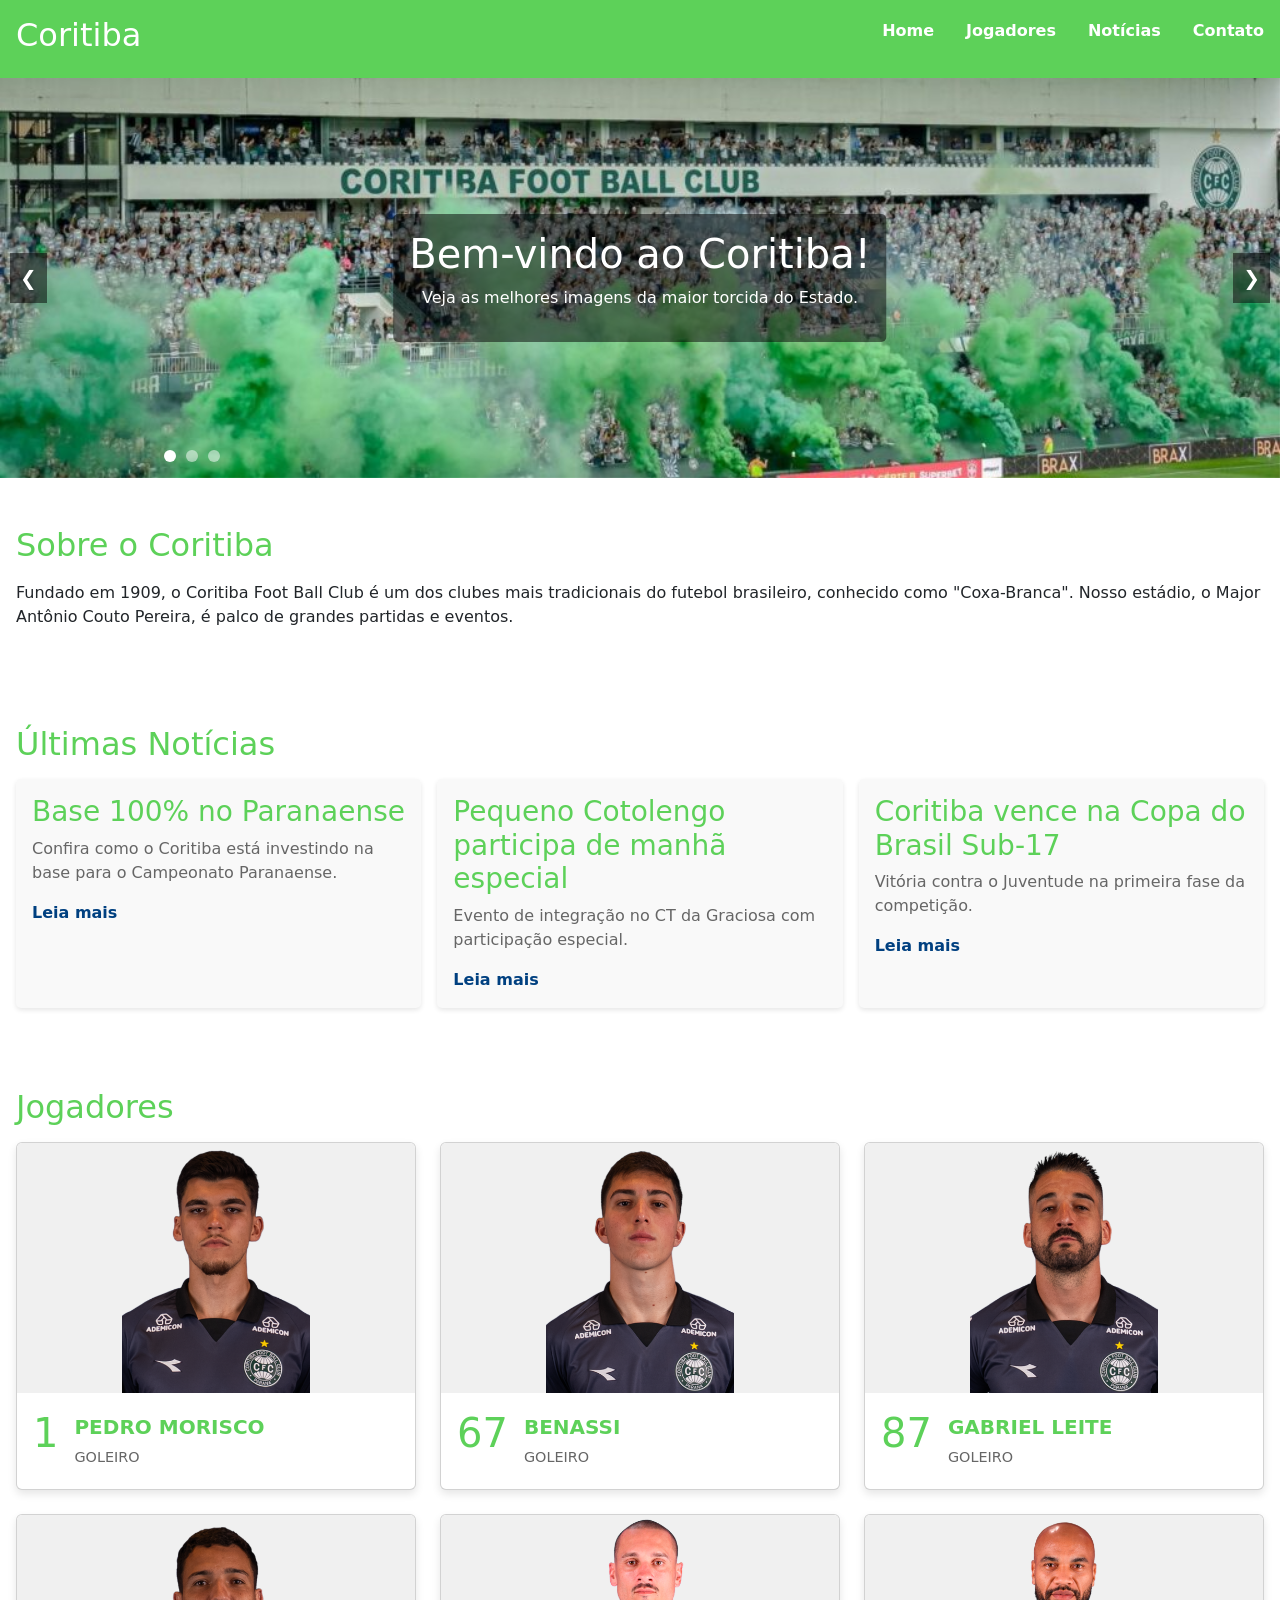
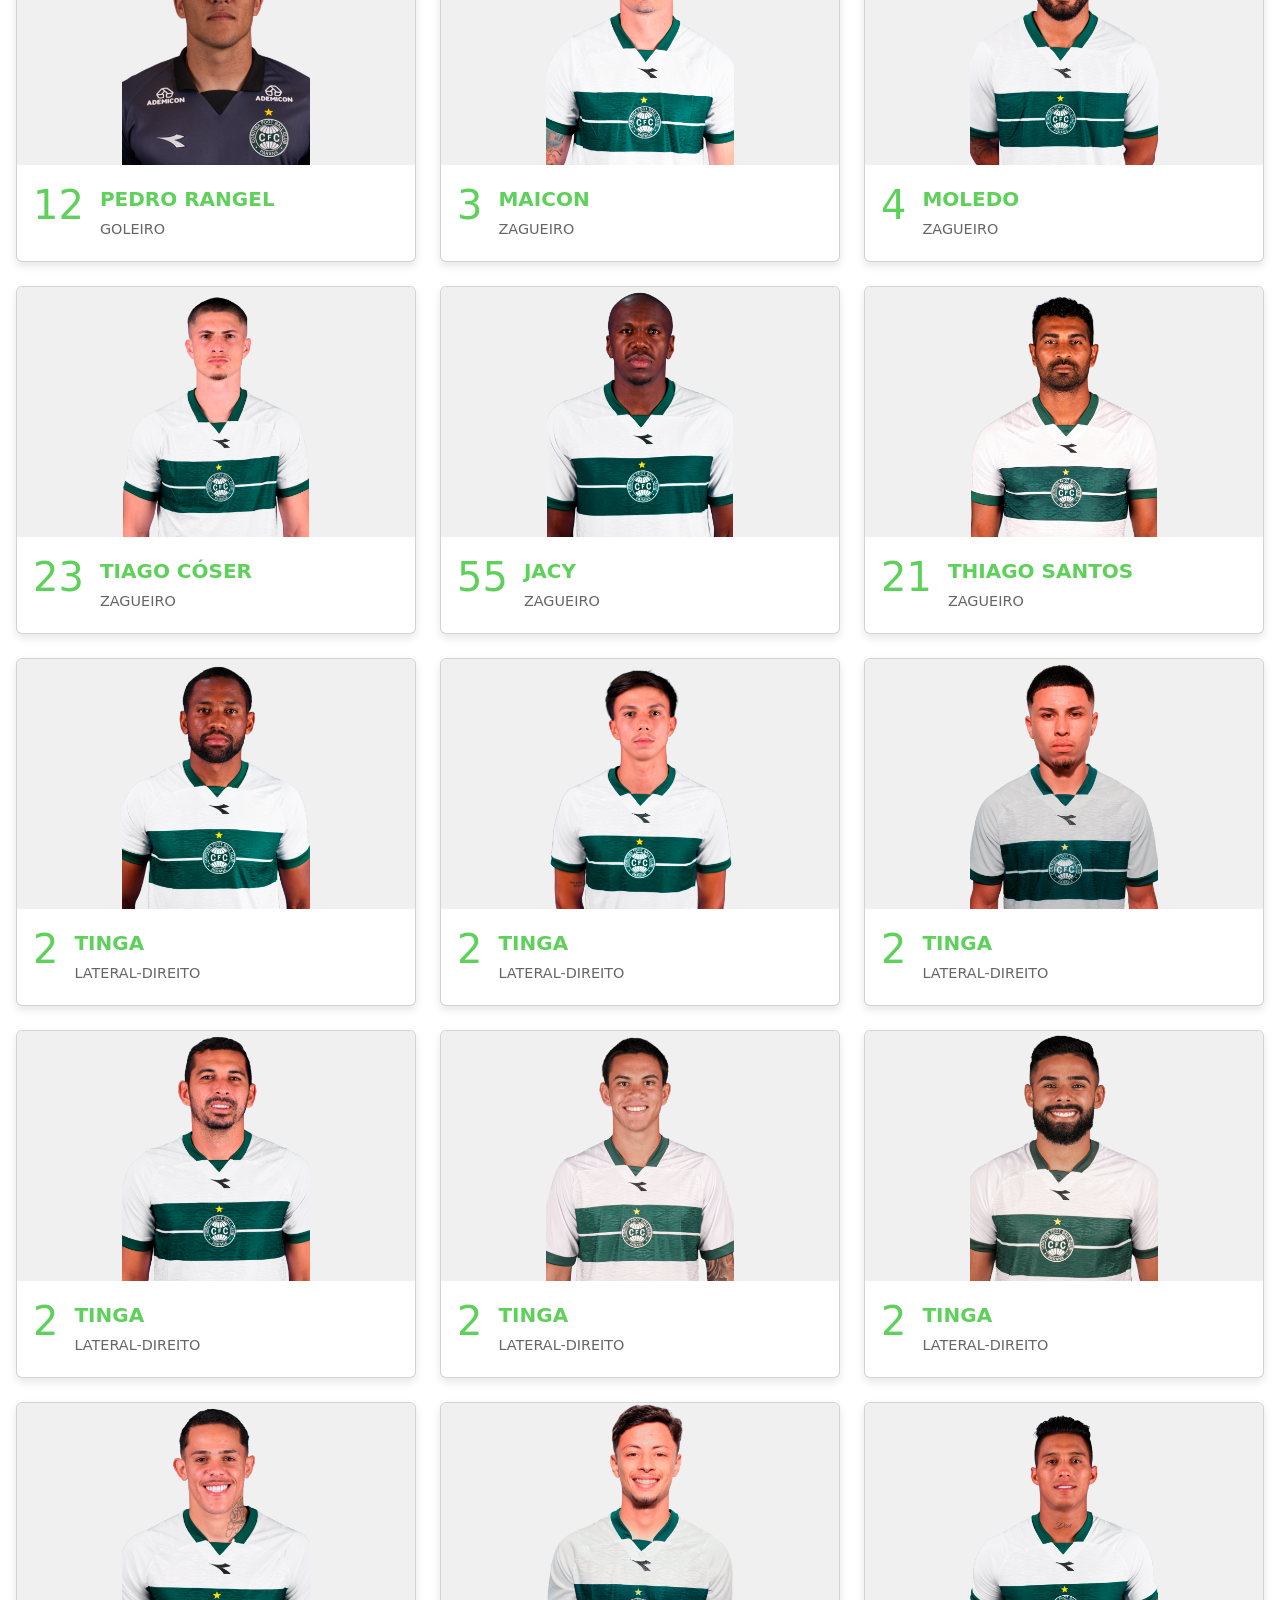
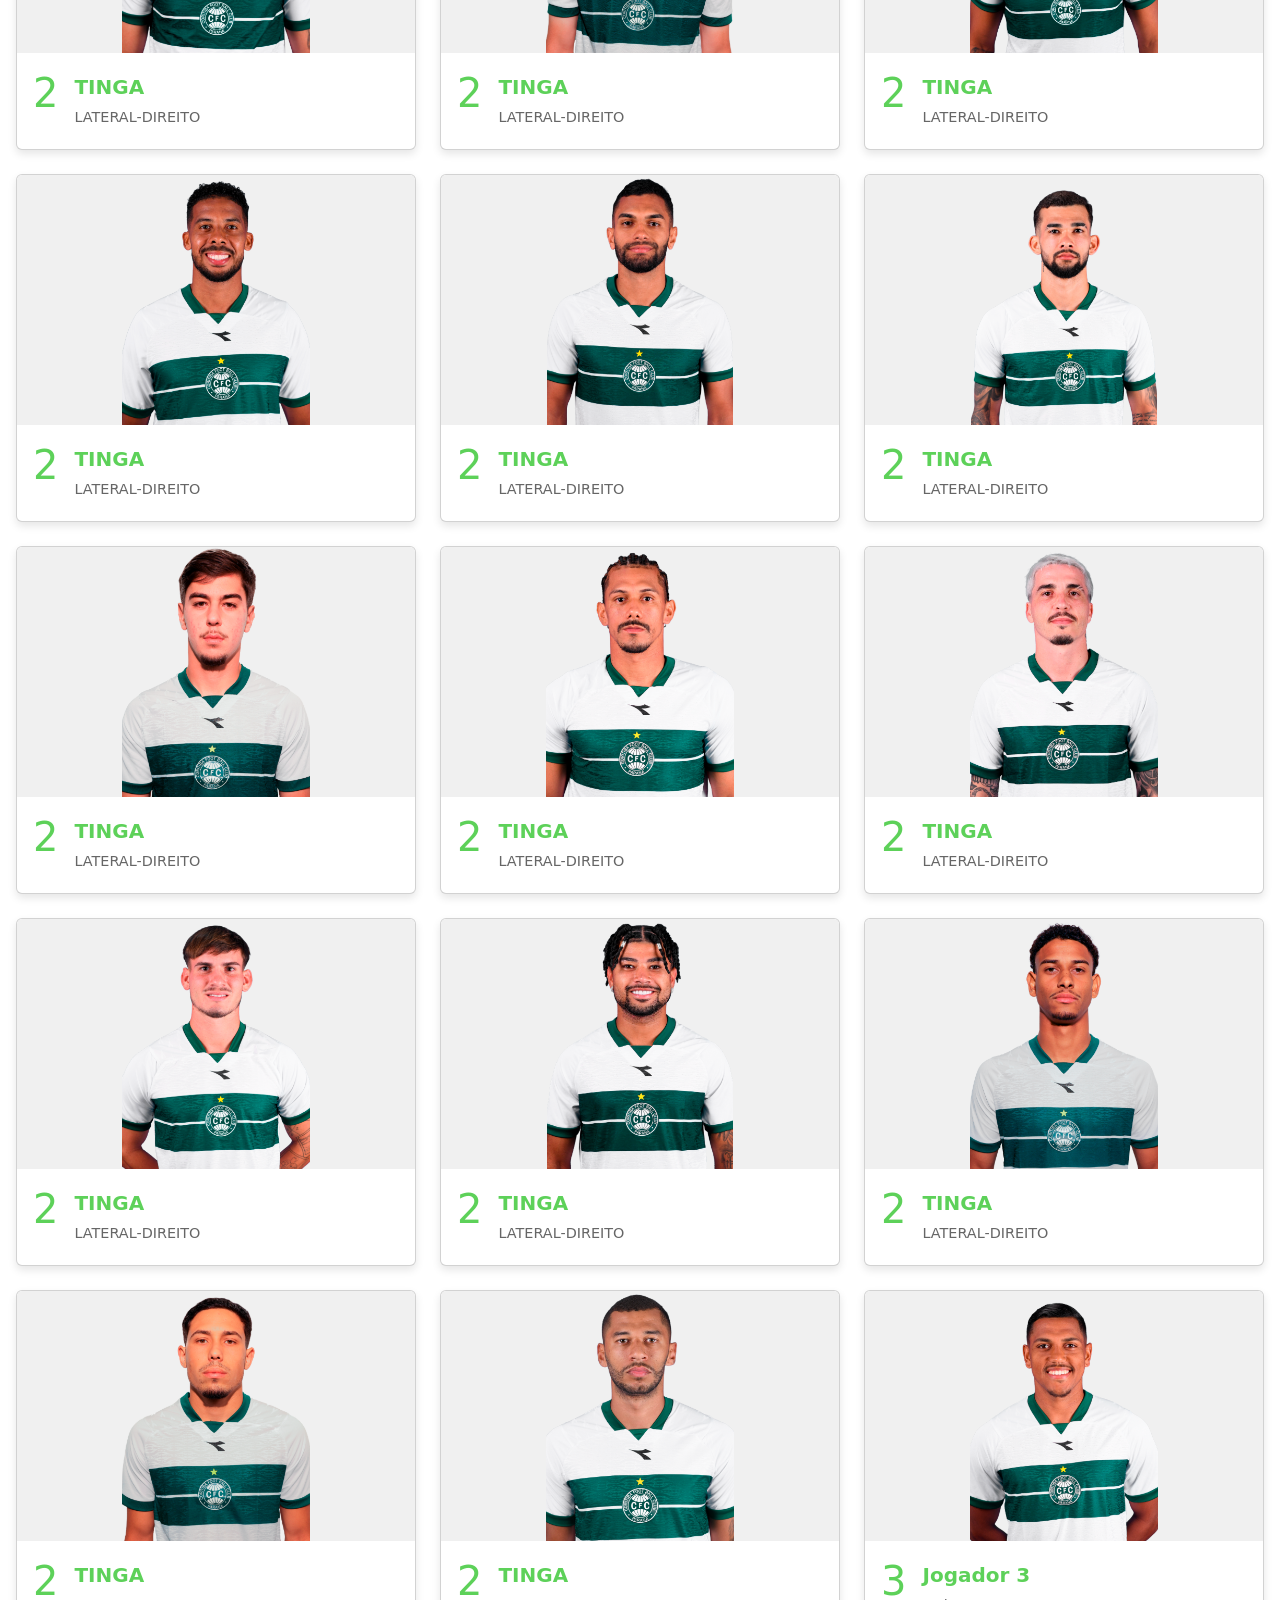
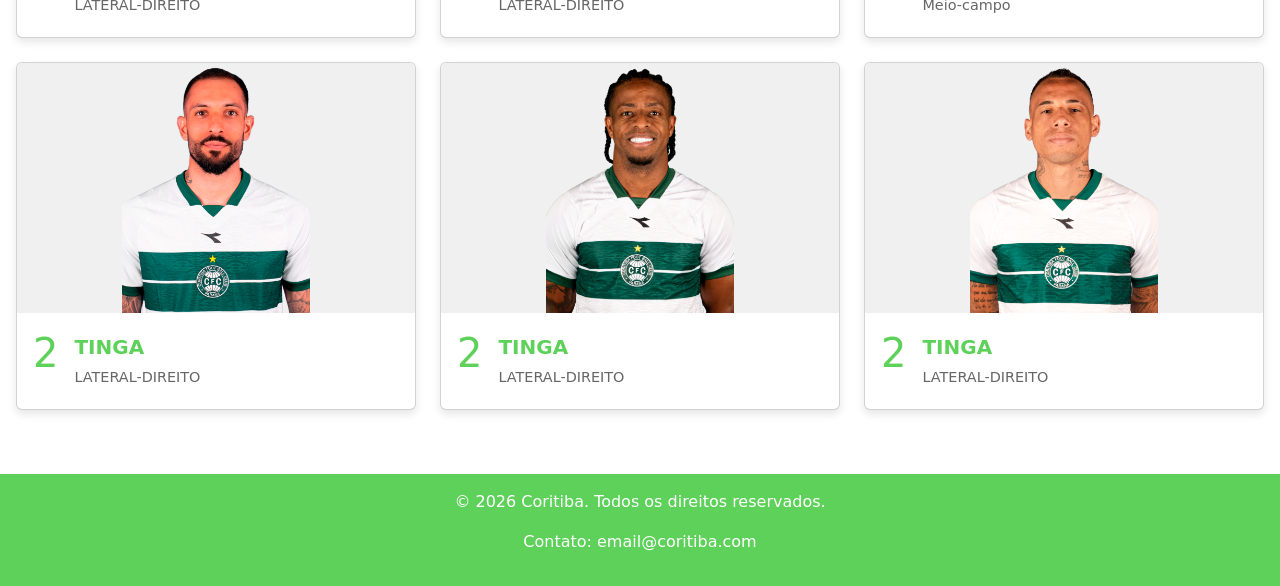
<file: projeto 1/index.html>
<!DOCTYPE html>
<html lang="pt-BR">

<head>
    <meta charset="UTF-8">
    <meta name="viewport" content="width=device-width, initial-scale=1.0">
    <meta name="description" content="Site  do Coritiba, com notícias, jogadores e informações sobre o time.">
    <title>Página Inicial - Coritiba</title>
    <link rel="stylesheet" href="css/style.css">
    <link rel="stylesheet" href="https://cdn.jsdelivr.net/npm/bootstrap@5.3.8/dist/css/bootstrap.min.css">
    <script src="js/script.js" defer></script>
</head>

<body>
    <header>
        <div class="logo">
            <h1>Coritiba</h1>
        </div>
        <nav>
            <ul>
                <li><a href="index.html">Home</a></li>
                <li><a href="#jogadores">Jogadores</a></li>
                <li><a href="#noticias">Notícias</a></li>
                <li><a href="#contato">Contato</a></li>
            </ul>
        </nav>
    </header>

    <main>
        <section class="banner">
            <div class="carousel">
                <div class="carousel-inner">
                    <div class="carousel-item active">
                        <img src="img/banner1.jpg" alt="Estádio do Coritiba - Vista 1">
                    </div>
                    <div class="carousel-item">
                        <img src="img/banner2.jpg" alt="Estádio do Coritiba - Vista 2">
                    </div>
                    <div class="carousel-item">
                        <img src="img/banner3.jpg" alt="Estádio do Coritiba - Vista 3">
                    </div>
                </div>
                <button class="carousel-control prev" onclick="prevSlide()">&#10094;</button>
                <button class="carousel-control next" onclick="nextSlide()">&#10095;</button>
                <div class="carousel-indicators">
                    <span class="indicator active" onclick="goToSlide(0)"></span>
                    <span class="indicator" onclick="goToSlide(1)"></span>
                    <span class="indicator" onclick="goToSlide(2)"></span>
                </div>
            </div>
            <div class="banner-text">
                <h2>Bem-vindo ao Coritiba!</h2>
                <p>Veja as melhores imagens da maior torcida do Estado.</p>
            </div>
        </section>

        <section class="info">
            <h2>Sobre o Coritiba</h2>
            <p>Fundado em 1909, o Coritiba Foot Ball Club é um dos clubes mais tradicionais do futebol brasileiro,
                conhecido como "Coxa-Branca". Nosso estádio, o Major Antônio Couto Pereira, é palco de grandes partidas
                e eventos.</p>
        </section>

        <section class="news" id="noticias">
            <h2>Últimas Notícias</h2>
            <div class="news-grid">
                <div class="news-card">
                    <h3>Base 100% no Paranaense</h3>
                    <p>Confira como o Coritiba está investindo na base para o Campeonato Paranaense.</p>
                    <a href="https://www.coritiba.com.br/noticias/1329480" target="_blank">Leia mais</a>
                </div>
                <div class="news-card">
                    <h3>Pequeno Cotolengo participa de manhã especial</h3>
                    <p>Evento de integração no CT da Graciosa com participação especial.</p>
                    <a href="https://www.coritiba.com.br/noticias/1325728" target="_blank">Leia mais</a>
                </div>
                <div class="news-card">
                    <h3>Coritiba vence na Copa do Brasil Sub-17</h3>
                    <p>Vitória contra o Juventude na primeira fase da competição.</p>
                    <a href="https://www.coritiba.com.br/noticias/1324389" target="_blank">Leia mais</a>
                </div>
            </div>
        </section>
        <section class="news" id="jogadores">
            <h2>Jogadores</h2>
            <div class="row row-cols-1 row-cols-md-3 g-4">
                <div class="col">
                    <div class="card h-100 player-card">
                        <img src="img/jogadores/jogador1.png" class="card-img-top" alt="...">
                        <div class="card-body">
                            <div class="player-info">
                                <h2 class="player-number">1</h2>
                                <div class="player-details">
                                    <h5 class="card-title">PEDRO MORISCO</h5>
                                    <p class="card-text">GOLEIRO</p>
                                </div>
                            </div>
                        </div>
                    </div>
                </div>
                <div class="col">
                    <div class="card h-100 player-card">
                        <img src="img/jogadores/jogador2.png" class="card-img-top" alt="...">
                        <div class="card-body">
                            <div class="player-info">
                                <h2 class="player-number">67</h2>
                                <div class="player-details">
                                    <h5 class="card-title">BENASSI</h5>
                                    <p class="card-text">GOLEIRO</p>
                                </div>
                            </div>
                        </div>
                    </div>
                </div>
                <div class="col">
                    <div class="card h-100 player-card">
                        <img src="img/jogadores/jogador3.png" class="card-img-top" alt="...">
                        <div class="card-body">
                            <div class="player-info">
                                <h2 class="player-number">87</h2>
                                <div class="player-details">
                                    <h5 class="card-title">GABRIEL LEITE</h5>
                                    <p class="card-text">GOLEIRO</p>
                                </div>
                            </div>
                        </div>
                    </div>
                </div>
                <div class="col">
                    <div class="card h-100 player-card">
                        <img src="img/jogadores/jogador4.png" class="card-img-top" alt="...">
                        <div class="card-body">
                            <div class="player-info">
                                <h2 class="player-number">12</h2>
                                <div class="player-details">
                                    <h5 class="card-title">PEDRO RANGEL</h5>
                                    <p class="card-text">GOLEIRO</p>
                                </div>
                            </div>
                        </div>
                    </div>
                </div>
                <div class="col">
                    <div class="card h-100 player-card">
                        <img src="img/jogadores/jogador5.png" class="card-img-top" alt="...">
                        <div class="card-body">
                            <div class="player-info">
                                <h2 class="player-number">3</h2>
                                <div class="player-details">
                                    <h5 class="card-title">MAICON</h5>
                                    <p class="card-text">ZAGUEIRO</p>
                                </div>
                            </div>
                        </div>
                    </div>
                </div>
                <div class="col">
                    <div class="card h-100 player-card">
                        <img src="img/jogadores/jogador6.png" class="card-img-top" alt="...">
                        <div class="card-body">
                            <div class="player-info">
                                <h2 class="player-number">4</h2>
                                <div class="player-details">
                                    <h5 class="card-title">MOLEDO</h5>
                                    <p class="card-text">ZAGUEIRO</p>
                                </div>
                            </div>
                        </div>
                    </div>
                </div>
                <div class="col">
                    <div class="card h-100 player-card">
                        <img src="img/jogadores/jogador7.png" class="card-img-top" alt="...">
                        <div class="card-body">
                            <div class="player-info">
                                <h2 class="player-number">23</h2>
                                <div class="player-details">
                                    <h5 class="card-title">TIAGO CÓSER</h5>
                                    <p class="card-text">ZAGUEIRO</p>
                                </div>
                            </div>
                        </div>
                    </div>
                </div>
                <div class="col">
                    <div class="card h-100 player-card">
                        <img src="img/jogadores/jogador8.png" class="card-img-top" alt="...">
                        <div class="card-body">
                            <div class="player-info">
                                <h2 class="player-number">55</h2>
                                <div class="player-details">
                                    <h5 class="card-title">JACY</h5>
                                    <p class="card-text">ZAGUEIRO</p>
                                </div>
                            </div>
                        </div>
                    </div>
                </div>
                <div class="col">
                    <div class="card h-100 player-card">
                        <img src="img/jogadores/jogador9.png" class="card-img-top" alt="...">
                        <div class="card-body">
                            <div class="player-info">
                                <h2 class="player-number">21</h2>
                                <div class="player-details">
                                    <h5 class="card-title">THIAGO SANTOS</h5>
                                    <p class="card-text">ZAGUEIRO</p>
                                </div>
                            </div>
                        </div>
                    </div>
                </div>
                <div class="col">
                    <div class="card h-100 player-card">
                        <img src="img/jogadores/jogador10.png" class="card-img-top" alt="...">
                        <div class="card-body">
                            <div class="player-info">
                                <h2 class="player-number">2</h2>
                                <div class="player-details">
                                    <h5 class="card-title">TINGA</h5>
                                    <p class="card-text">LATERAL-DIREITO</p>
                                </div>
                            </div>
                        </div>
                    </div>
                </div>
                <div class="col">
                    <div class="card h-100 player-card">
                        <img src="img/jogadores/jogador11.png" class="card-img-top" alt="...">
                        <div class="card-body">
                            <div class="player-info">
                                <h2 class="player-number">2</h2>
                                <div class="player-details">
                                    <h5 class="card-title">TINGA</h5>
                                    <p class="card-text">LATERAL-DIREITO</p>
                                </div>
                            </div>
                        </div>
                    </div>
                </div>
                <div class="col">
                    <div class="card h-100 player-card">
                        <img src="img/jogadores/jogador12.png" class="card-img-top" alt="...">
                        <div class="card-body">
                            <div class="player-info">
                                <h2 class="player-number">2</h2>
                                <div class="player-details">
                                    <h5 class="card-title">TINGA</h5>
                                    <p class="card-text">LATERAL-DIREITO</p>
                                </div>
                            </div>
                        </div>
                    </div>
                </div>
                <div class="col">
                    <div class="card h-100 player-card">
                        <img src="img/jogadores/jogador13.png" class="card-img-top" alt="...">
                        <div class="card-body">
                            <div class="player-info">
                                <h2 class="player-number">2</h2>
                                <div class="player-details">
                                    <h5 class="card-title">TINGA</h5>
                                    <p class="card-text">LATERAL-DIREITO</p>
                                </div>
                            </div>
                        </div>
                    </div>
                </div>
                <div class="col">
                    <div class="card h-100 player-card">
                        <img src="img/jogadores/jogador14.png" class="card-img-top" alt="...">
                        <div class="card-body">
                            <div class="player-info">
                                <h2 class="player-number">2</h2>
                                <div class="player-details">
                                    <h5 class="card-title">TINGA</h5>
                                    <p class="card-text">LATERAL-DIREITO</p>
                                </div>
                            </div>
                        </div>
                    </div>
                </div>
                <div class="col">
                    <div class="card h-100 player-card">
                        <img src="img/jogadores/jogador15.png" class="card-img-top" alt="...">
                        <div class="card-body">
                            <div class="player-info">
                                <h2 class="player-number">2</h2>
                                <div class="player-details">
                                    <h5 class="card-title">TINGA</h5>
                                    <p class="card-text">LATERAL-DIREITO</p>
                                </div>
                            </div>
                        </div>
                    </div>
                </div>
                <div class="col">
                    <div class="card h-100 player-card">
                        <img src="img/jogadores/jogador16.png" class="card-img-top" alt="...">
                        <div class="card-body">
                            <div class="player-info">
                                <h2 class="player-number">2</h2>
                                <div class="player-details">
                                    <h5 class="card-title">TINGA</h5>
                                    <p class="card-text">LATERAL-DIREITO</p>
                                </div>
                            </div>
                        </div>
                    </div>
                </div>
                <div class="col">
                    <div class="card h-100 player-card">
                        <img src="img/jogadores/jogador17.png" class="card-img-top" alt="...">
                        <div class="card-body">
                            <div class="player-info">
                                <h2 class="player-number">2</h2>
                                <div class="player-details">
                                    <h5 class="card-title">TINGA</h5>
                                    <p class="card-text">LATERAL-DIREITO</p>
                                </div>
                            </div>
                        </div>
                    </div>
                </div>
                <div class="col">
                    <div class="card h-100 player-card">
                        <img src="img/jogadores/jogador18.png" class="card-img-top" alt="...">
                        <div class="card-body">
                            <div class="player-info">
                                <h2 class="player-number">2</h2>
                                <div class="player-details">
                                    <h5 class="card-title">TINGA</h5>
                                    <p class="card-text">LATERAL-DIREITO</p>
                                </div>
                            </div>
                        </div>
                    </div>
                </div>
                <div class="col">
                    <div class="card h-100 player-card">
                        <img src="img/jogadores/jogador19.png" class="card-img-top" alt="...">
                        <div class="card-body">
                            <div class="player-info">
                                <h2 class="player-number">2</h2>
                                <div class="player-details">
                                    <h5 class="card-title">TINGA</h5>
                                    <p class="card-text">LATERAL-DIREITO</p>
                                </div>
                            </div>
                        </div>
                    </div>
                </div>
                <div class="col">
                    <div class="card h-100 player-card">
                        <img src="img/jogadores/jogador20.png" class="card-img-top" alt="...">
                        <div class="card-body">
                            <div class="player-info">
                                <h2 class="player-number">2</h2>
                                <div class="player-details">
                                    <h5 class="card-title">TINGA</h5>
                                    <p class="card-text">LATERAL-DIREITO</p>
                                </div>
                            </div>
                        </div>
                    </div>
                </div>
                <div class="col">
                    <div class="card h-100 player-card">
                        <img src="img/jogadores/jogador21.png" class="card-img-top" alt="...">
                        <div class="card-body">
                            <div class="player-info">
                                <h2 class="player-number">2</h2>
                                <div class="player-details">
                                    <h5 class="card-title">TINGA</h5>
                                    <p class="card-text">LATERAL-DIREITO</p>
                                </div>
                            </div>
                        </div>
                    </div>
                </div>
                <div class="col">
                    <div class="card h-100 player-card">
                        <img src="img/jogadores/jogador22.png" class="card-img-top" alt="...">
                        <div class="card-body">
                            <div class="player-info">
                                <h2 class="player-number">2</h2>
                                <div class="player-details">
                                    <h5 class="card-title">TINGA</h5>
                                    <p class="card-text">LATERAL-DIREITO</p>
                                </div>
                            </div>
                        </div>
                    </div>
                </div>
                <div class="col">
                    <div class="card h-100 player-card">
                        <img src="img/jogadores/jogador23.png" class="card-img-top" alt="...">
                        <div class="card-body">
                            <div class="player-info">
                                <h2 class="player-number">2</h2>
                                <div class="player-details">
                                    <h5 class="card-title">TINGA</h5>
                                    <p class="card-text">LATERAL-DIREITO</p>
                                </div>
                            </div>
                        </div>
                    </div>
                </div>
                <div class="col">
                    <div class="card h-100 player-card">
                        <img src="img/jogadores/jogador24.png" class="card-img-top" alt="...">
                        <div class="card-body">
                            <div class="player-info">
                                <h2 class="player-number">2</h2>
                                <div class="player-details">
                                    <h5 class="card-title">TINGA</h5>
                                    <p class="card-text">LATERAL-DIREITO</p>
                                </div>
                            </div>
                        </div>
                    </div>
                </div>
                <div class="col">
                    <div class="card h-100 player-card">
                        <img src="img/jogadores/jogador25.png" class="card-img-top" alt="...">
                        <div class="card-body">
                            <div class="player-info">
                                <h2 class="player-number">2</h2>
                                <div class="player-details">
                                    <h5 class="card-title">TINGA</h5>
                                    <p class="card-text">LATERAL-DIREITO</p>
                                </div>
                            </div>
                        </div>
                    </div>
                </div>
                <div class="col">
                    <div class="card h-100 player-card">
                        <img src="img/jogadores/jogador26.png" class="card-img-top" alt="...">
                        <div class="card-body">
                            <div class="player-info">
                                <h2 class="player-number">2</h2>
                                <div class="player-details">
                                    <h5 class="card-title">TINGA</h5>
                                    <p class="card-text">LATERAL-DIREITO</p>
                                </div>
                            </div>
                        </div>
                    </div>
                </div>
                <div class="col">
                    <div class="card h-100 player-card">
                        <img src="img/jogadores/jogador27.png" class="card-img-top" alt="...">
                        <div class="card-body">
                            <div class="player-info">
                                <h2 class="player-number">2</h2>
                                <div class="player-details">
                                    <h5 class="card-title">TINGA</h5>
                                    <p class="card-text">LATERAL-DIREITO</p>
                                </div>
                            </div>
                        </div>
                    </div>
                </div>
                <div class="col">
                    <div class="card h-100 player-card">
                        <img src="img/jogadores/jogador28.png" class="card-img-top" alt="...">
                        <div class="card-body">
                            <div class="player-info">
                                <h2 class="player-number">2</h2>
                                <div class="player-details">
                                    <h5 class="card-title">TINGA</h5>
                                    <p class="card-text">LATERAL-DIREITO</p>
                                </div>
                            </div>
                        </div>
                    </div>
                </div>
                <div class="col">
                    <div class="card h-100 player-card">
                        <img src="img/jogadores/jogador29.png" class="card-img-top" alt="...">
                        <div class="card-body">
                            <div class="player-info">
                                <h2 class="player-number">2</h2>
                                <div class="player-details">
                                    <h5 class="card-title">TINGA</h5>
                                    <p class="card-text">LATERAL-DIREITO</p>
                                </div>
                            </div>
                        </div>
                    </div>
                </div>
                <div class="col">
                    <div class="card h-100 player-card">
                        <img src="img/jogadores/jogador30.png" class="card-img-top" alt="...">
                        <div class="card-body">
                            <div class="player-info">
                                <h2 class="player-number">3</h2>
                                <div class="player-details">
                                    <h5 class="card-title">Jogador 3</h5>
                                    <p class="card-text">Meio-campo</p>
                                </div>
                            </div>
                        </div>
                    </div>
                </div>
                <div class="col">
                    <div class="card h-100 player-card">
                        <img src="img/jogadores/jogador31.png" class="card-img-top" alt="...">
                        <div class="card-body">
                            <div class="player-info">
                                <h2 class="player-number">2</h2>
                                <div class="player-details">
                                    <h5 class="card-title">TINGA</h5>
                                    <p class="card-text">LATERAL-DIREITO</p>
                                </div>
                            </div>
                        </div>
                    </div>
                </div>
                <div class="col">
                    <div class="card h-100 player-card">
                        <img src="img/jogadores/jogador32.png" class="card-img-top" alt="...">
                        <div class="card-body">
                            <div class="player-info">
                                <h2 class="player-number">2</h2>
                                <div class="player-details">
                                    <h5 class="card-title">TINGA</h5>
                                    <p class="card-text">LATERAL-DIREITO</p>
                                </div>
                            </div>
                        </div>
                    </div>
                </div>
                <div class="col">
                    <div class="card h-100 player-card">
                        <img src="img/jogadores/jogador33.png" class="card-img-top" alt="...">
                        <div class="card-body">
                            <div class="player-info">
                                <h2 class="player-number">2</h2>
                                <div class="player-details">
                                    <h5 class="card-title">TINGA</h5>
                                    <p class="card-text">LATERAL-DIREITO</p>
                                </div>
                            </div>
                        </div>
                    </div>
                </div>
            </div>
        </section>

    </main>

    <footer>
        <p>&copy; 2026 Coritiba. Todos os direitos reservados.</p>
        <p>Contato: email@coritiba.com</p>
    </footer>
</body>

</html>
</file>
<file: projeto 1/css/style.css>
/* Reset básico */
* {
    margin: 0;
    padding: 0;
    box-sizing: border-box;
}

body {
    font-family: Arial, sans-serif;
    line-height: 1.6;
    color: #333;
    background-color: rgb(238, 238, 238);
}

/* Header */
header {
    background-color: #5dd159;
    color: white;
    padding: 1rem;
    display: flex;
    justify-content: space-between;
    align-items: center;
}

.logo h1 {
    font-size: 2rem;
}

nav ul {
    list-style: none;
    display: flex;
}

nav ul li {
    margin-left: 2rem;
}

nav ul li a {
    color: white;
    text-decoration: none;
    font-weight: bold;
}

nav ul li a:hover {
    text-decoration: underline;
}

/* Banner */
.banner {
    position: relative;
    width: 100%;
    height: 400px;
    overflow: hidden;
}

.banner img {
    width: 100%;
    height: 100%;
    object-fit: cover;
}

.banner-text {
    position: absolute;
    top: 50%;
    left: 50%;
    transform: translate(-50%, -50%);
    text-align: center;
    color: white;
    background-color: rgba(0, 0, 0, 0.5);
    padding: 1rem;
    border-radius: 5px;
}

.banner-text h2 {
    font-size: 2.5rem;
    margin-bottom: 0.5rem;
}

.info,
.news {
    padding: 2rem 1rem;
    background-color: white;
    margin: 1rem 0;
    border-radius: 5px;
}

.info h2,
.news h2 {
    margin-bottom: 1rem;
    color: #5dd159;
}

.news-grid {
    display: grid;
    grid-template-columns: repeat(auto-fit, minmax(300px, 1fr));
    gap: 1rem;
}

.news-card {
    background-color: #f9f9f9;
    padding: 1rem;
    border-radius: 5px;
    box-shadow: 0 2px 5px rgba(0, 0, 0, 0.1);
    transition: transform 0.3s;
}

.news-card:hover {
    transform: translateY(-5px);
}

.news-card h3 {
    margin-bottom: 0.5rem;
    color: #5dd159;
}

.news-card p {
    margin-bottom: 1rem;
    color: #666;
}

.news-card a {
    color: #004080;
    text-decoration: none;
    font-weight: bold;
}

.news-card a:hover {
    text-decoration: underline;
}

/* Footer */
footer {
    background-color: #5dd159;
    color: white;
    text-align: center;
    padding: 1rem;
    margin-top: 2rem;
}

/* Carrossel */
.carousel {
    position: relative;
    width: 100%;
    height: 100%;
}

.carousel-inner {
    position: relative;
    width: 100%;
    height: 100%;
    overflow: hidden;
}

.carousel-item {
    position: absolute;
    width: 100%;
    height: 100%;
    opacity: 0;
    transition: opacity 0.5s ease;
}

.carousel-item.active {
    opacity: 1;
}

.carousel-item img {
    width: 100%;
    height: 100%;
    object-fit: cover;
}

.carousel-control {
    position: absolute;
    top: 50%;
    transform: translateY(-50%);
    background-color: rgba(0, 0, 0, 0.5);
    color: white;
    border: none;
    padding: 10px;
    cursor: pointer;
    font-size: 20px;
    z-index: 10;
}

.carousel-control.prev {
    left: 10px;
}

.carousel-control.next {
    right: 10px;
}

.carousel-control:hover {
    background-color: rgba(0, 0, 0, 0.8);
}

.carousel-indicators {
    position: absolute;
    bottom: 20px;
    left: 50%;
    transform: translateX(-50%);
    display: flex;
    gap: 10px;
}

.indicator {
    width: 12px;
    height: 12px;
    border-radius: 50%;
    background-color: rgba(255, 255, 255, 0.5);
    cursor: pointer;
    transition: background-color 0.3s;
}

.indicator.active {
    background-color: white;
}
html {
    scroll-behavior: smooth;
}

/* Estilos para os cards dos jogadores */
.player-card {
    background-color: #f9f9f9;
    border: none;
    border-radius: 8px;
    box-shadow: 0 4px 8px rgba(0, 0, 0, 0.1);
    transition: transform 0.3s ease, box-shadow 0.3s ease;
    overflow: hidden;
}

.player-card:hover {
    transform: translateY(-5px);
    box-shadow: 0 8px 16px rgba(0, 0, 0, 0.2);
}

.player-card .card-img-top {
    height: 250px;
    object-fit: contain;
    background-color: #f0f0f0;
    transition: transform 0.3s ease;
}

.player-card:hover .card-img-top {
    transform: scale(1.05);
}

.player-card .card-body {
    padding: 1rem;
}

.player-card .card-title {
    color: #5dd159;
    font-size: 1.25rem;
    font-weight: bold;
    margin-bottom: 0.5rem;
}

.player-card .card-text {
    position: relative;
    color: #666;
    font-size: 0.9rem;
    line-height: 1.4;
}

/* Layout para informações do jogador */
.player-info {
    display: flex;
    align-items: center;
}

.player-number {
    font-size: 2.5rem;
    color: #5dd159;
    font-weight: ;
    margin-right: 1rem;
}

.player-details {
    flex: 1;
}

/* .number-player {
    position: absolute;
    top: 10px;
    left: 10px;
    background-color: rgba(0, 0, 0, 0.7);
    color: white;
    padding: 5px 10px;
    border-radius: 5px;
    font-size: 1    rem;
    font-weight: sans-serif;
} */
</file>
